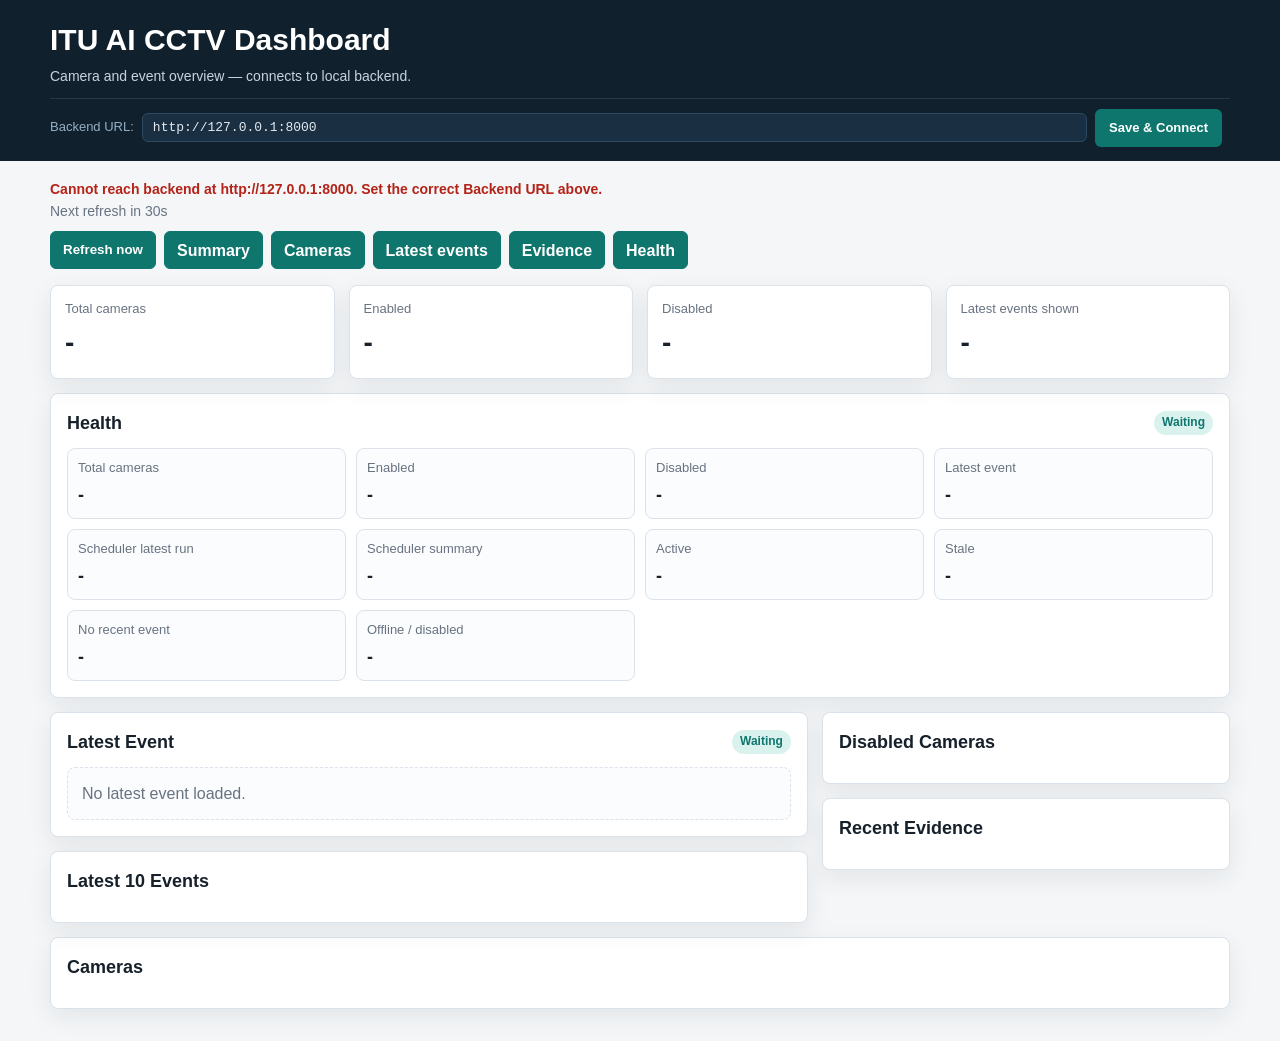
<file: docs/index.html>
<!doctype html>
<html lang="en">
<head>
  <meta charset="utf-8">
  <meta name="viewport" content="width=device-width, initial-scale=1">
  <title>ITU AI CCTV Dashboard</title>
  <link rel="manifest" href="./manifest.json">
  <meta name="theme-color" content="#11202d">
  <style>
    :root {
      color-scheme: light;
      --bg: #f4f6f8;
      --panel: #ffffff;
      --text: #17212b;
      --muted: #687381;
      --line: #dbe2ea;
      --accent: #0f766e;
      --accent-soft: #d9f2ee;
      --danger: #b42318;
      --danger-soft: #fde3df;
      --ok: #157347;
      --ok-soft: #dcf7e7;
      --warn: #996a13;
      --warn-soft: #fff1cf;
      --muted-soft: #edf1f5;
      --shadow: 0 8px 24px rgba(23, 33, 43, 0.08);
    }

    * { box-sizing: border-box; }

    body {
      margin: 0;
      min-height: 100vh;
      background: var(--bg);
      color: var(--text);
      font-family: Arial, Helvetica, sans-serif;
      line-height: 1.45;
    }

    header {
      background: #11202d;
      color: #ffffff;
      padding: 18px 16px 0;
    }

    .wrap { width: min(1180px, 100%); margin: 0 auto; }

    h1, h2, h3, p { margin-top: 0; }

    h1 {
      margin-bottom: 4px;
      font-size: clamp(22px, 4vw, 30px);
    }

    header p { margin-bottom: 0; color: #c7d2df; font-size: 14px; }

    .config-bar {
      display: flex;
      align-items: center;
      gap: 8px;
      flex-wrap: wrap;
      padding: 10px 0 14px;
      border-top: 1px solid rgba(255,255,255,0.1);
      margin-top: 12px;
    }

    .config-label { color: #94afc4; font-size: 13px; white-space: nowrap; }

    #backendUrlInput {
      flex: 1 1 220px;
      min-width: 0;
      padding: 6px 10px;
      border: 1px solid #2d4a62;
      border-radius: 6px;
      background: #1a3042;
      color: #e2eaf2;
      font-size: 13px;
      font-family: monospace;
    }

    #backendUrlInput:focus {
      outline: 2px solid var(--accent);
      outline-offset: 1px;
    }

    .btn-save {
      padding: 6px 14px;
      border: 0;
      border-radius: 6px;
      background: var(--accent);
      color: #ffffff;
      font-weight: 700;
      font-size: 13px;
      cursor: pointer;
      white-space: nowrap;
    }

    .btn-save:hover { background: #0b5f59; }

    #configStatus { color: #94afc4; font-size: 12px; }

    main { padding: 18px 16px 32px; }

    .status-row {
      display: flex;
      gap: 10px;
      align-items: center;
      justify-content: space-between;
      flex-wrap: wrap;
      margin-bottom: 16px;
    }

    .status-text { color: var(--muted); font-size: 14px; }
    .status-copy { display: grid; gap: 2px; }

    .quick-links {
      display: flex;
      flex-wrap: wrap;
      gap: 8px;
      justify-content: flex-end;
    }

    button, .quick-link {
      min-height: 38px;
      border: 1px solid var(--accent);
      border-radius: 6px;
      background: var(--accent);
      color: #ffffff;
      padding: 8px 12px;
      cursor: pointer;
      font-weight: 700;
      line-height: 1.2;
    }

    .quick-link {
      display: inline-flex;
      align-items: center;
      text-decoration: none;
    }

    button:hover, .quick-link:hover { background: #0b5f59; color: #ffffff; }
    button:focus, .quick-link:focus { outline: 3px solid rgba(15,118,110,0.25); outline-offset: 2px; }

    .grid { display: grid; gap: 14px; }

    .metrics {
      grid-template-columns: repeat(4, minmax(0, 1fr));
      margin-bottom: 14px;
    }

    .two-col {
      grid-template-columns: minmax(0, 1.3fr) minmax(280px, 0.7fr);
      align-items: start;
    }

    .panel, .metric {
      background: var(--panel);
      border: 1px solid var(--line);
      border-radius: 8px;
      box-shadow: var(--shadow);
    }

    .panel { padding: 16px; overflow: hidden; }
    .metric { padding: 14px; }
    .metric .label { color: var(--muted); font-size: 13px; }
    .metric .value { margin-top: 4px; font-size: 28px; font-weight: 800; }

    .section-title {
      display: flex;
      align-items: center;
      justify-content: space-between;
      gap: 10px;
      margin-bottom: 12px;
    }

    .section-title h2 { margin-bottom: 0; font-size: 18px; }

    .list { display: grid; gap: 10px; }

    .item {
      border: 1px solid var(--line);
      border-radius: 8px;
      padding: 12px;
      background: #ffffff;
    }

    .item-head {
      display: flex;
      align-items: flex-start;
      justify-content: space-between;
      gap: 10px;
      margin-bottom: 6px;
    }

    .item-title { font-weight: 800; overflow-wrap: anywhere; }
    .meta { color: var(--muted); font-size: 13px; overflow-wrap: anywhere; }

    .badge {
      display: inline-flex;
      align-items: center;
      min-height: 24px;
      border-radius: 999px;
      padding: 3px 8px;
      font-size: 12px;
      font-weight: 800;
      white-space: nowrap;
    }

    .badge.ok    { color: var(--ok);     background: var(--ok-soft); }
    .badge.warn  { color: var(--warn);   background: var(--warn-soft); }
    .badge.danger{ color: var(--danger); background: var(--danger-soft); }
    .badge.neutral{ color: var(--accent); background: var(--accent-soft); }
    .badge.muted { color: var(--muted);  background: var(--muted-soft); }

    .event-row {
      display: grid;
      grid-template-columns: minmax(0, 1fr) 86px;
      gap: 12px;
      align-items: start;
    }

    .thumb {
      width: 86px; height: 64px;
      object-fit: cover;
      border: 1px solid var(--line);
      border-radius: 6px;
      background: #eef2f6;
    }

    .thumb-link {
      display: inline-flex;
      border-radius: 6px;
    }

    .thumb-link:focus { outline: 3px solid rgba(15,118,110,0.25); outline-offset: 2px; }

    .camera-grid { display: grid; grid-template-columns: repeat(2, minmax(0, 1fr)); gap: 10px; }

    .camera-stats { display: flex; gap: 8px; flex-wrap: wrap; margin-top: 8px; }

    .health-grid { display: grid; grid-template-columns: repeat(4, minmax(0, 1fr)); gap: 10px; }

    .health-stat {
      border: 1px solid var(--line);
      border-radius: 8px;
      padding: 10px;
      background: #fbfcfd;
    }

    .health-stat .label { color: var(--muted); font-size: 13px; }
    .health-stat .value { margin-top: 4px; font-size: 18px; font-weight: 800; overflow-wrap: anywhere; }

    a { color: var(--accent); font-weight: 700; }

    .empty {
      padding: 14px;
      border: 1px dashed var(--line);
      border-radius: 8px;
      color: var(--muted);
      background: #fbfcfd;
    }

    .error { color: var(--danger); font-weight: 700; }

    @media (max-width: 860px) {
      .metrics, .two-col, .camera-grid, .health-grid { grid-template-columns: 1fr; }
      .status-row { align-items: stretch; }
      .quick-links { justify-content: stretch; }
      .quick-links > * { flex: 1 1 145px; justify-content: center; }
      .event-row { grid-template-columns: 1fr; }
      .thumb { width: 100%; height: 150px; }
    }
  </style>
</head>
<body>
  <header>
    <div class="wrap">
      <h1>ITU AI CCTV Dashboard</h1>
      <p>Camera and event overview — connects to local backend.</p>

      <div class="config-bar">
        <span class="config-label">Backend URL:</span>
        <input id="backendUrlInput" type="url" placeholder="http://127.0.0.1:8000" autocomplete="off" spellcheck="false">
        <button type="button" class="btn-save" id="saveBackendBtn">Save &amp; Connect</button>
        <span id="configStatus"></span>
      </div>
    </div>
  </header>

  <main>
    <div class="wrap">
      <div class="status-row">
        <div class="status-copy">
          <div id="loadStatus" class="status-text">Connecting to backend...</div>
          <div id="refreshStatus" class="status-text">Next refresh in 30s</div>
        </div>
        <nav class="quick-links" aria-label="Dashboard quick links">
          <button type="button" id="refreshButton">Refresh now</button>
          <a id="linkSummary" class="quick-link" href="#" target="_blank" rel="noopener">Summary</a>
          <a id="linkCameras" class="quick-link" href="#" target="_blank" rel="noopener">Cameras</a>
          <a id="linkEvents" class="quick-link" href="#" target="_blank" rel="noopener">Latest events</a>
          <a id="linkEvidence" class="quick-link" href="#" target="_blank" rel="noopener">Evidence</a>
          <a id="linkHealth" class="quick-link" href="#" target="_blank" rel="noopener">Health</a>
        </nav>
      </div>

      <section class="grid metrics" aria-label="Dashboard totals">
        <div class="metric">
          <div class="label">Total cameras</div>
          <div id="totalCameras" class="value">-</div>
        </div>
        <div class="metric">
          <div class="label">Enabled</div>
          <div id="enabledCameras" class="value">-</div>
        </div>
        <div class="metric">
          <div class="label">Disabled</div>
          <div id="disabledCameras" class="value">-</div>
        </div>
        <div class="metric">
          <div class="label">Latest events shown</div>
          <div id="latestEventsCount" class="value">-</div>
        </div>
      </section>

      <section class="panel" style="margin-bottom: 14px;" aria-label="Dashboard health">
        <div class="section-title">
          <h2>Health</h2>
          <span id="healthBadge" class="badge neutral">Waiting</span>
        </div>
        <div class="health-grid">
          <div class="health-stat"><div class="label">Total cameras</div><div id="healthTotalCameras" class="value">-</div></div>
          <div class="health-stat"><div class="label">Enabled</div><div id="healthEnabledCameras" class="value">-</div></div>
          <div class="health-stat"><div class="label">Disabled</div><div id="healthDisabledCameras" class="value">-</div></div>
          <div class="health-stat"><div class="label">Latest event</div><div id="healthLatestEventTime" class="value">-</div></div>
          <div class="health-stat"><div class="label">Scheduler latest run</div><div id="schedulerLatestRunTime" class="value">-</div></div>
          <div class="health-stat"><div class="label">Scheduler summary</div><div id="schedulerLatestSummary" class="value">-</div></div>
          <div class="health-stat"><div class="label">Active</div><div id="healthActiveCount" class="value">-</div></div>
          <div class="health-stat"><div class="label">Stale</div><div id="healthStaleCount" class="value">-</div></div>
          <div class="health-stat"><div class="label">No recent event</div><div id="healthNoRecentCount" class="value">-</div></div>
          <div class="health-stat"><div class="label">Offline / disabled</div><div id="healthOfflineDisabledCount" class="value">-</div></div>
        </div>
      </section>

      <section class="grid two-col">
        <div class="grid">
          <div class="panel">
            <div class="section-title">
              <h2>Latest Event</h2>
              <span id="latestEventBadge" class="badge neutral">Waiting</span>
            </div>
            <div id="latestEventSummary" class="empty">No latest event loaded.</div>
          </div>

          <div class="panel">
            <div class="section-title"><h2>Latest 10 Events</h2></div>
            <div id="latestEvents" class="list"></div>
          </div>
        </div>

        <aside class="grid">
          <div class="panel">
            <div class="section-title"><h2>Disabled Cameras</h2></div>
            <div id="disabledCameraList" class="list"></div>
          </div>

          <div class="panel">
            <div class="section-title"><h2>Recent Evidence</h2></div>
            <div id="evidenceList" class="list"></div>
          </div>
        </aside>
      </section>

      <section class="panel" style="margin-top: 14px;">
        <div class="section-title"><h2>Cameras</h2></div>
        <div id="cameraList" class="camera-grid"></div>
      </section>
    </div>
  </main>

  <script>
    const STORAGE_KEY = "ituaicctv_backend_url";
    const DEFAULT_BACKEND = "http://127.0.0.1:8000";
    const REFRESH_SECONDS = 30;

    let backendUrl = (localStorage.getItem(STORAGE_KEY) || DEFAULT_BACKEND).replace(/\/$/, "");
    let nextRefreshAt = Date.now() + REFRESH_SECONDS * 1000;
    let isLoading = false;

    const el = (id) => document.getElementById(id);

    function applyBackendUrl(url) {
      backendUrl = url.replace(/\/$/, "");
      el("backendUrlInput").value = backendUrl;
      el("linkSummary").href  = `${backendUrl}/dashboard/summary`;
      el("linkCameras").href  = `${backendUrl}/dashboard/cameras`;
      el("linkEvents").href   = `${backendUrl}/dashboard/events/latest`;
      el("linkEvidence").href = `${backendUrl}/dashboard/evidence`;
      el("linkHealth").href   = `${backendUrl}/dashboard/health`;
    }

    applyBackendUrl(backendUrl);

    el("saveBackendBtn").addEventListener("click", () => {
      const input = el("backendUrlInput").value.trim();

      if (!input) {
        el("configStatus").textContent = "URL cannot be empty.";
        return;
      }

      localStorage.setItem(STORAGE_KEY, input);
      el("configStatus").textContent = "Saved.";
      applyBackendUrl(input);
      loadDashboard();

      setTimeout(() => { el("configStatus").textContent = ""; }, 2500);
    });

    function clearNode(node) {
      while (node.firstChild) node.removeChild(node.firstChild);
    }

    function text(value, fallback = "-") {
      if (value === null || value === undefined || value === "") return fallback;
      return String(value);
    }

    function formatTime(value) {
      if (!value) return "-";
      const date = new Date(value);
      if (Number.isNaN(date.getTime())) return value;
      return date.toLocaleString();
    }

    function makeBadge(label, tone) {
      const badge = document.createElement("span");
      badge.className = `badge ${tone || "neutral"}`;
      badge.textContent = label;
      return badge;
    }

    function healthTone(status) {
      if (status === "active") return "ok";
      if (["stale", "no_recent_event", "warning", "failing"].includes(status)) return "warn";
      if (["failed", "offline"].includes(status)) return "danger";
      if (status === "disabled") return "muted";
      return "neutral";
    }

    function eventTone(event) {
      const type = String(event?.event_type || "").toLowerCase();
      if (event?.person_detected || type === "person" || type === "person_detected") return "danger";
      if (type === "no_person") return "ok";
      return "neutral";
    }

    function eventLabel(event) {
      const type = text(event?.event_type, event?.person_detected ? "person" : "no_person");
      if (event?.person_detected || type === "person_detected" || type === "person") return "person";
      if (type === "no_person") return "clear";
      return type;
    }

    function cameraIdFromEvent(event) {
      return event?.camera?.id || event?.camera_id || "unknown_camera";
    }

    function absoluteUrl(relativeUrl) {
      if (!relativeUrl) return "";
      if (relativeUrl.startsWith("http")) return relativeUrl;
      return `${backendUrl}${relativeUrl}`;
    }

    function resetRefreshCountdown() {
      nextRefreshAt = Date.now() + REFRESH_SECONDS * 1000;
    }

    function updateRefreshStatus() {
      const remaining = Math.max(0, Math.ceil((nextRefreshAt - Date.now()) / 1000));
      el("refreshStatus").textContent = `Next refresh in ${remaining}s`;
    }

    function renderEmpty(container, message) {
      clearNode(container);
      const node = document.createElement("div");
      node.className = "empty";
      node.textContent = message;
      container.appendChild(node);
    }

    async function getJson(url) {
      const response = await fetch(url, { cache: "no-store" });
      if (!response.ok) throw new Error(`${url} returned ${response.status}`);
      return response.json();
    }

    function renderLatestSummary(summary) {
      const latest = summary?.events?.latest_event;
      const box = el("latestEventSummary");
      const badge = el("latestEventBadge");
      clearNode(box);
      box.className = "empty";
      badge.className = "badge neutral";
      badge.textContent = "No event";

      if (!latest) { box.textContent = "No latest event is available yet."; return; }

      badge.className = `badge ${eventTone(latest)}`;
      badge.textContent = latest.event_type || "event";

      const title = document.createElement("div");
      title.className = "item-title";
      title.textContent = latest.person_detected ? "Person detected" : "No person detected";

      const meta = document.createElement("div");
      meta.className = "meta";
      meta.textContent = `Time: ${formatTime(latest.timestamp)} | Severity: ${text(latest.severity)}`;

      box.className = "item";
      box.append(title, meta);
    }

    function renderDisabled(summary) {
      const list = el("disabledCameraList");
      clearNode(list);
      const cameras = summary?.disabled_cameras || [];

      if (!cameras.length) { renderEmpty(list, "No disabled cameras."); return; }

      cameras.forEach((camera) => {
        const item = document.createElement("div");
        item.className = "item";

        const head = document.createElement("div");
        head.className = "item-head";

        const title = document.createElement("div");
        title.className = "item-title";
        title.textContent = text(camera.camera_name || camera.camera_id);

        head.append(title, makeBadge("disabled", "warn"));

        const meta = document.createElement("div");
        meta.className = "meta";
        meta.textContent = `ID: ${text(camera.camera_id)} | IP: ${text(camera.camera_host)} | Channel: ${text(camera.channel)}`;

        const notes = document.createElement("div");
        notes.className = "meta";
        notes.textContent = text(camera.notes, "");

        item.append(head, meta, notes);
        list.appendChild(item);
      });
    }

    function renderEvents(eventsData) {
      const list = el("latestEvents");
      clearNode(list);
      const events = eventsData?.events || [];
      el("latestEventsCount").textContent = events.length;

      if (!events.length) { renderEmpty(list, "No events found."); return; }

      events.forEach((event) => {
        const item = document.createElement("div");
        item.className = "item event-row";

        const details = document.createElement("div");
        const head = document.createElement("div");
        head.className = "item-head";

        const title = document.createElement("div");
        title.className = "item-title";
        title.textContent = text(event.event_type, "event");

        head.append(title, makeBadge(eventLabel(event), eventTone(event)));

        const meta = document.createElement("div");
        meta.className = "meta";
        meta.textContent = `Camera: ${cameraIdFromEvent(event)} | Time: ${formatTime(event.timestamp)}`;

        const message = document.createElement("div");
        message.className = "meta";
        message.textContent = text(event.message, "");

        details.append(head, meta, message);
        item.appendChild(details);

        const evidenceUrl = absoluteUrl(event.evidence_url);
        if (evidenceUrl) {
          const link = document.createElement("a");
          link.className = "thumb-link";
          link.href = evidenceUrl;
          link.target = "_blank";
          link.rel = "noopener";
          link.setAttribute("aria-label", "Open evidence image");
          const img = document.createElement("img");
          img.className = "thumb";
          img.alt = "Evidence image";
          img.src = evidenceUrl;
          link.appendChild(img);
          item.appendChild(link);
        }

        list.appendChild(item);
      });
    }

    function renderHealth(healthData) {
      const cameras = healthData?.cameras || {};
      const events = healthData?.events || {};
      const scheduler = healthData?.scheduler || {};
      const counts = { active: 0, stale: 0, no_recent_event: 0, offline: 0, disabled: 0 };
      const badge = el("healthBadge");

      (healthData?.per_camera || []).forEach((camera) => {
        const status = camera.health_status || "unknown";
        if (Object.prototype.hasOwnProperty.call(counts, status)) counts[status] += 1;
      });

      el("healthTotalCameras").textContent     = text(cameras.total);
      el("healthEnabledCameras").textContent   = text(cameras.enabled);
      el("healthDisabledCameras").textContent  = text(cameras.disabled);
      el("healthLatestEventTime").textContent  = formatTime(events.latest_event_time);
      el("schedulerLatestRunTime").textContent = text(scheduler.latest_run_time);
      el("schedulerLatestSummary").textContent = text(scheduler.latest_summary);
      el("healthActiveCount").textContent           = counts.active;
      el("healthStaleCount").textContent            = counts.stale;
      el("healthNoRecentCount").textContent         = counts.no_recent_event;
      el("healthOfflineDisabledCount").textContent  = counts.offline + counts.disabled;

      if (counts.offline > 0) {
        badge.className = "badge danger";
        badge.textContent = `${counts.offline} offline`;
      } else if (counts.stale > 0 || counts.no_recent_event > 0) {
        badge.className = "badge warn";
        badge.textContent = `${counts.stale + counts.no_recent_event} need review`;
      } else if (counts.disabled > 0) {
        badge.className = "badge muted";
        badge.textContent = `${counts.disabled} disabled`;
      } else {
        badge.className = "badge ok";
        badge.textContent = "ok";
      }
    }

    function renderEvidence(evidenceData) {
      const list = el("evidenceList");
      clearNode(list);
      const evidence = evidenceData?.evidence || [];

      if (!evidence.length) { renderEmpty(list, "No evidence images found."); return; }

      evidence.slice(0, 4).forEach((image) => {
        const item = document.createElement("div");
        item.className = "item event-row";

        const details = document.createElement("div");
        const title = document.createElement("div");
        title.className = "item-title";
        title.textContent = text(image.filename);

        const meta = document.createElement("div");
        meta.className = "meta";
        meta.textContent = `Modified: ${formatTime(image.modified_time)} | Size: ${text(image.size_bytes)} bytes`;

        details.append(title, meta);
        item.appendChild(details);

        const imageUrl = absoluteUrl(image.url || (image.filename ? `/events/evidence/${encodeURIComponent(image.filename)}` : ""));
        if (imageUrl) {
          const link = document.createElement("a");
          link.className = "thumb-link";
          link.href = imageUrl;
          link.target = "_blank";
          link.rel = "noopener";
          link.setAttribute("aria-label", `Open evidence ${text(image.filename)}`);
          const img = document.createElement("img");
          img.className = "thumb";
          img.alt = "Evidence thumbnail";
          img.src = imageUrl;
          link.appendChild(img);
          item.appendChild(link);
        }

        list.appendChild(item);
      });
    }

    async function renderCameras(camerasData, healthData) {
      const list = el("cameraList");
      clearNode(list);
      const cameras = camerasData?.cameras || [];
      const totals = camerasData?.totals || {};
      const healthByCamera = {};
      (healthData?.per_camera || []).forEach((c) => { healthByCamera[c.camera_id] = c; });

      el("totalCameras").textContent    = text(totals.total);
      el("enabledCameras").textContent  = text(totals.enabled);
      el("disabledCameras").textContent = text(totals.disabled);

      if (!cameras.length) { renderEmpty(list, "No configured cameras found."); return; }

      const statsResults = await Promise.all(
        cameras.map(async (camera) => {
          try {
            return await getJson(`${backendUrl}/dashboard/cameras/${encodeURIComponent(camera.camera_id)}/stats`);
          } catch { return null; }
        })
      );

      cameras.forEach((camera, index) => {
        const stats = statsResults[index];
        const health = healthByCamera[camera.camera_id] || {};
        const item = document.createElement("div");
        item.className = "item";

        const head = document.createElement("div");
        head.className = "item-head";

        const title = document.createElement("div");
        title.className = "item-title";
        title.textContent = text(camera.name || camera.camera_id);

        head.append(title, makeBadge(text(health.health_status, camera.enabled ? "active" : "disabled"), healthTone(health.health_status)));

        const meta = document.createElement("div");
        meta.className = "meta";
        meta.textContent = `ID: ${text(camera.camera_id)} | IP: ${text(camera.ip)} | Channel: ${text(camera.channel)}`;

        const notes = document.createElement("div");
        notes.className = "meta";
        notes.textContent = text(camera.notes, "");

        const freshness = document.createElement("div");
        freshness.className = "meta";
        freshness.textContent = `Last event: ${formatTime(health.last_event_time)} | Stale: ${text(health.stale_minutes, "n/a")} min / ${text(health.stale_threshold_minutes, "n/a")} min`;

        const source = document.createElement("div");
        source.className = "meta";
        source.textContent = `Last seen source: ${text(health.last_seen_source, "none")}`;

        const healthNote = document.createElement("div");
        healthNote.className = "meta";
        healthNote.textContent = text(health.health_note || camera.health_note, "");

        const statsRow = document.createElement("div");
        statsRow.className = "camera-stats";
        statsRow.append(
          makeBadge(text(health.health_status, "unknown"), healthTone(health.health_status)),
          makeBadge(`events ${text(stats?.total_events, "0")}`, "neutral"),
          makeBadge(`person ${text(stats?.person_events, "0")}`, "danger")
        );

        if (stats?.latest_evidence_url) {
          const evidenceLink = document.createElement("a");
          evidenceLink.href = absoluteUrl(stats.latest_evidence_url);
          evidenceLink.target = "_blank";
          evidenceLink.rel = "noopener";
          evidenceLink.textContent = "Latest evidence";
          statsRow.appendChild(evidenceLink);
        }

        item.append(head, meta, notes, freshness, source, healthNote, statsRow);
        list.appendChild(item);
      });
    }

    async function loadDashboard() {
      if (isLoading) return;
      isLoading = true;

      const status = el("loadStatus");
      status.className = "status-text";
      status.textContent = `Loading from ${backendUrl}...`;

      try {
        const [summary, cameras, events, evidence, health] = await Promise.all([
          getJson(`${backendUrl}/dashboard/summary`),
          getJson(`${backendUrl}/dashboard/cameras`),
          getJson(`${backendUrl}/dashboard/events/latest?limit=10`),
          getJson(`${backendUrl}/dashboard/evidence?limit=8`),
          getJson(`${backendUrl}/dashboard/health`)
        ]);

        renderLatestSummary(summary);
        renderDisabled(summary);
        renderEvents(events);
        renderEvidence(evidence);
        renderHealth(health);
        await renderCameras(cameras, health);

        status.textContent = `Last updated ${new Date().toLocaleString()}`;
      } catch (error) {
        status.className = "status-text error";

        if (error.message.includes("Failed to fetch") || error.message.includes("NetworkError")) {
          status.textContent = `Cannot reach backend at ${backendUrl}. Set the correct Backend URL above.`;
        } else {
          status.textContent = `Dashboard load failed: ${error.message}`;
        }
      } finally {
        resetRefreshCountdown();
        isLoading = false;
      }
    }

    el("refreshButton").addEventListener("click", loadDashboard);

    setInterval(() => {
      updateRefreshStatus();
      if (Date.now() >= nextRefreshAt) loadDashboard();
    }, 1000);

    loadDashboard();
  </script>
</body>
</html>
</file>
